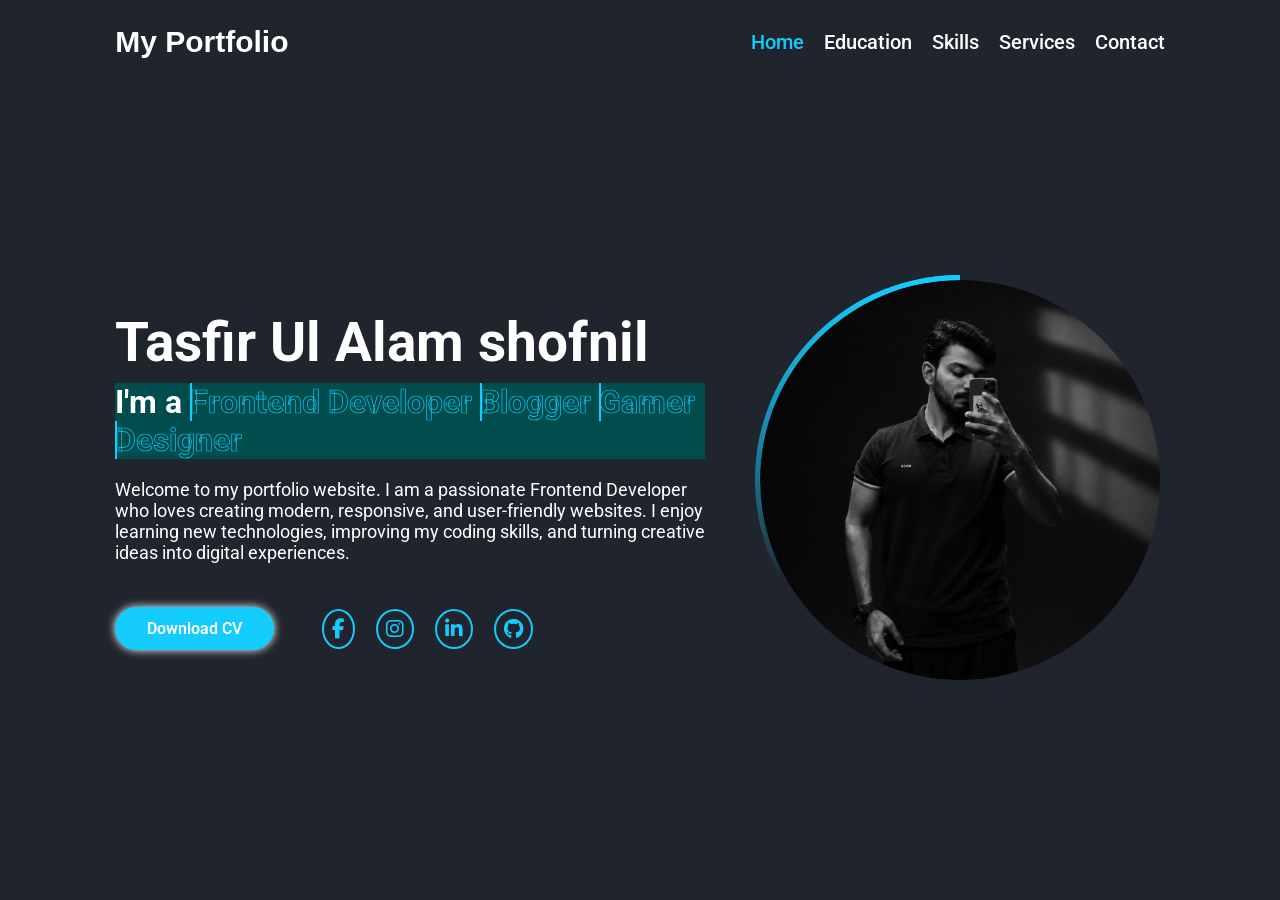
<file: portfolio/index.html>
<!DOCTYPE html>
<html lang="en">
<head>
    <meta charset="UTF-8">
    <meta name="viewport" content="width=device-width, initial-scale=1.0">
    <title>Portfolio</title>
    <link rel="stylesheet" href="style.css">
    <link rel="stylesheet" href="https://cdnjs.cloudflare.com/ajax/libs/font-awesome/6.5.0/css/all.min.css">

</head>
<body>
    <nav class="navbar">
        <a href="#" class="logo">My Portfolio</a>
        <ul>
            <li class="active"><a href="#">Home</a></li>
            <li><a href="#">Education</a></li>
            <li><a href="#">Skills</a></li>
            <li><a href="#">Services</a></li>
            <li><a href="#">Contact</a></li>
        </ul>
    </nav>

    <div class="bars-animation">
         <div class="bar" style="--i:6;"></div>
         <div class="bar" style="--i:5;"></div>
         <div class="bar" style="--i:4;"></div>
         <div class="bar" style="--i:3;"></div>
         <div class="bar" style="--i:2;"></div>
         <div class="bar" style="--i:1;"></div>
    </div>

    <section class="home">
        <div class="home-info">
            
        <h1>Tasfir Ul Alam shofnil</h1> <br>
        <h2> I'm a
            <span style="--i:4;" data-text="Frontend Developer">Frontend Developer</span>
            <span style="--i:3;" data-text="Blogger">Blogger </span>
            <span style="--i:2;" data-text="Gamer">Gamer </span>
            <span style="--i:1;" data-text="Designer">Designer </span>
           
        </h2>
        <br>
        <p>Welcome to my portfolio website. I am a passionate Frontend Developer who loves creating modern, responsive, and user-friendly websites. I enjoy learning new technologies, improving my coding skills, and turning creative ideas into digital experiences.</p>
        <br>
        <div class="btn-sci">
            <a href="#" class="btn">Download CV</a>
            <div class="sci">
            <a href="https://www.facebook.com"><i class="fa-brands fa-facebook-f"></i></a>
            <a href="https://www.instagram.com"><i class="fa-brands fa-instagram"></i></a>
            <a href="https://www.linkedin.com/in/tasfir-ul-alam-3467a3333/"><i class="fa-brands fa-linkedin-in"></i></a>
            <a href="https://github.com"><i class="fa-brands fa-github"></i></a>
        </div>
        </div>
        </div>
        <div class="home-img">
            <div class="img-box">
                <div class="img-item">
                    <img src="main.PNG" alt="image">
                </div>
            </div>
        </div>
    </section>
</body>
</html>
</file>
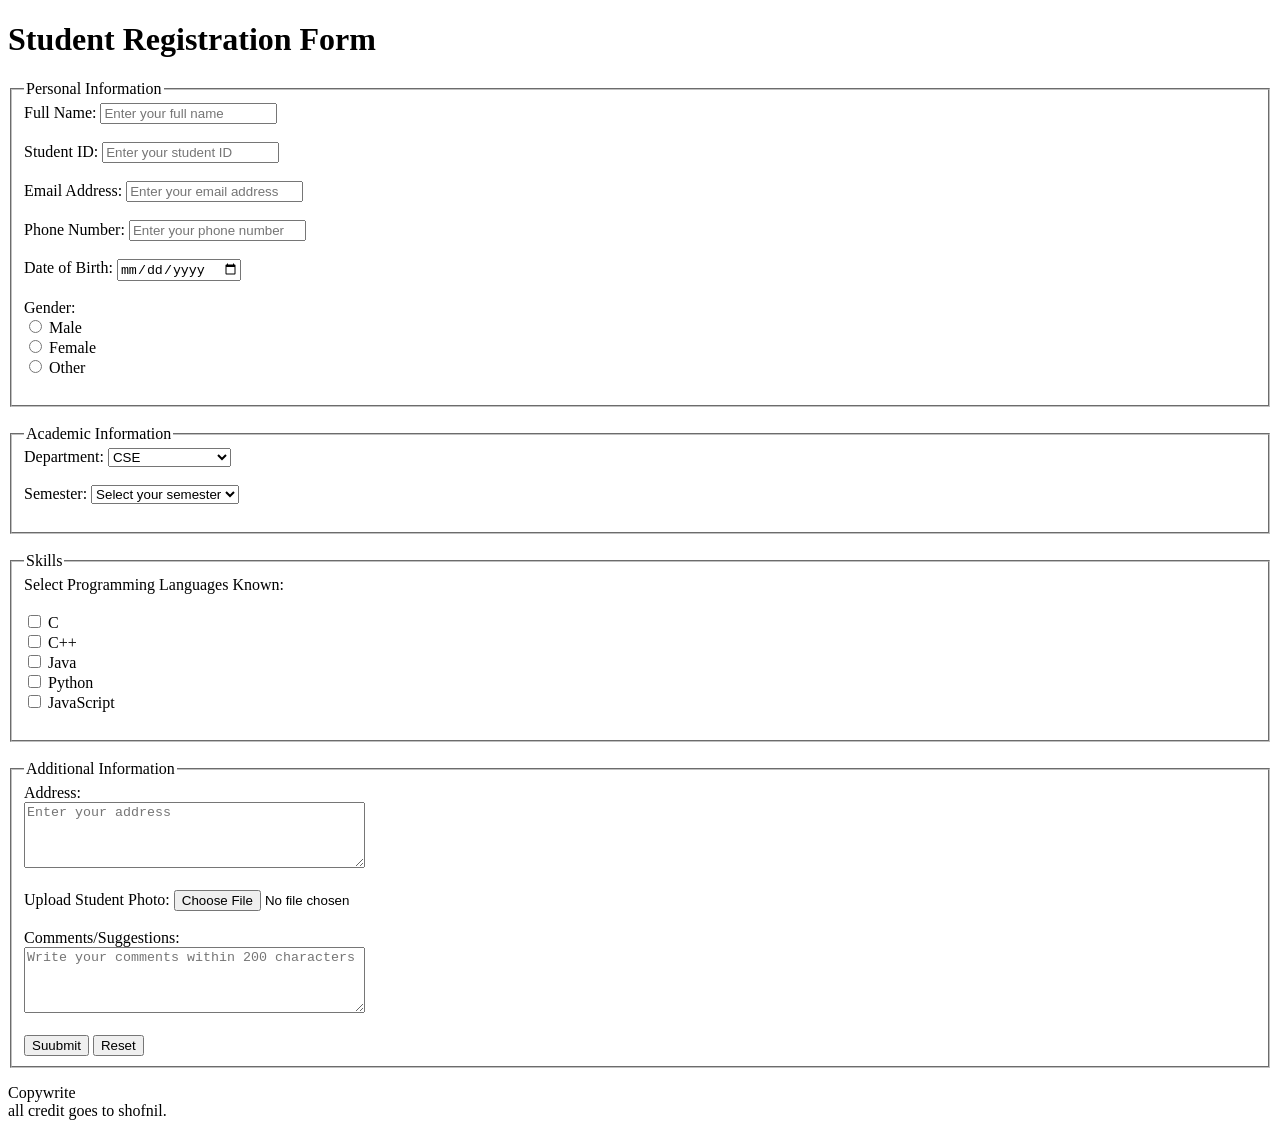
<file: lab/Lab3_task1.html>
<!DOCTYPE html>
<html lang="en">
<head>
    <meta charset="UTF-8">
    <meta name="viewport" content="width=device-width, initial-scale=1.0">
    <title> Student Registration Form </title>
</head>
<body>
    <header>
        <h1>Student Registration Form </h1>
    </header>
    <main>
        <form action="#" method="post">
            <fieldset>
            <legend>Personal Information</legend>
            <label for="fullname">Full Name:</label>
            <input type="text" name="fullname" id="fullname" placeholder="Enter your full name" required>
            <br><br>
            <label for="student_id">Student ID:</label>
            <input type="text" name="student_id" id="student_id" placeholder="Enter your student ID" required>
            <br><br>
            <label for="email">Email Address:</label>
            <input type="email" name="email" id="email" placeholder="Enter your email address" required>
            <br><br>
            <label for="phone">Phone Number:</label>
            <input type="tel" name="phone" id="phone" placeholder="Enter your phone number" required>
            <br><br>
            <label for="dob">Date of Birth:</label>
            <input type="date" name="dob" id="dob" required>
            <br><br>

            <label>Gender:</label>
            <br>

            <input type="radio" name="gender" id="male" value="Male" required>
            <label for="male">Male</label>
            <br>
            <input type="radio" name="gender" id="female" value="Female">
            <label for="female">Female</label>
            <br>
            <input type="radio" name="gender" id="other" value="Other">
            <label for="other">Other</label>
            <br><br>
            </fieldset>

            <br>

            <fieldset>
                <legend>Academic Information</legend>

                <label for="department">Department:</label>
                <select name="department" id="department" required>
                    <option value="CSE" selected>CSE</option>
                    <option value="EEE">EEE</option>
                    <option value="BBA">BBA</option>
                    <option value="English">English</option>
                    <option value="Civil Engineering">Civil Engineering</option>
                </select>
                <br><br>


                <label for="semester">Semester:</label>
                <select name="semester" id="semester" required>
                    <option value="">Select your semester</option>
                    <option value="1st Semester">1st Semester</option>
                    <option value="2nd Semester">2nd Semester</option>
                    <option value="3rd Semester">3rd Semester</option>
                    <option value="4th Semester">4th Semester</option>
                    <option value="5th Semester">5th Semester</option>
                    <option value="6th Semester">6th Semester</option>
                    <option value="7th Semester">7th Semester</option>
                    <option value="8th Semester">8th Semester</option>
                </select>
                <br><br>

            </fieldset>
            <br>
            <fieldset>
                <legend>Skills</legend>
                <label>Select Programming Languages Known: </label>
                <br><br>
                <input type="checkbox" name="language" id="c" value="C">
                <label for="c">C</label>
                <br>
                <input type="checkbox" name="language" id="cpp" value="C++">
                <label for="cpp">C++</label>
                <br>
                <input type="checkbox" name="language" id="java" value="Java">
                <label for="java">Java</label>
                <br>
                <input type="checkbox" name="language" id="python" value="Python">
                <label for="python">Python</label>
                <br>
                <input type="checkbox" name="language" id="javascript" value="JavaScript">
                <label for="javascript">JavaScript</label>
                <br><br>


            </fieldset>


            <br>
            <fieldset>
                <legend>Additional Information</legend>
                <label for="address">Address:</label>
                <br>
                <textarea name="address" id="address" rows="4" cols="40" placeholder="Enter your address" required></textarea>
            
                <br><br>
                <label for="photo">Upload Student Photo:</label>
                <input type="file" name="photo" id="photo" accept="image/*" required>
                <br><br>

                <label for="comments">Comments/Suggestions:</label>
                <br>
                <textarea name="comments" id="comments" rows="4" cols="40" maxlength="200" placeholder="Write your comments within 200 characters"></textarea>
                <br><br>
                <input type="submit" value="Suubmit">
                <input type="reset" value="Reset">


            </fieldset>




        </form>
    </main>

    <footer>
        <p>Copywrite  <br>
        all credit goes to shofnil.
        </p>
    </footer>
</body>
</html>
</file>
<file: portfolio/style.css>
@import url('https://fonts.googleapis.com/css2?family=Roboto:wght@400;700&display=swap');
*{
    margin: 0;
    padding: 0;
    box-sizing: border-box;
    font-family: 'Roboto', sans-serif;
}
a{
    color: #ffffff;
    text-decoration: none;
}
.navbar{
    position: fixed;
    top: 0;
    left: 0;
    width: 100%;
    padding: 25px 9%;
    display: flex;
    justify-content: space-between;
    align-items: center;
    z-index: 999; 
    visibility: hidden;
    opacity: 0;
    animation: show-content 1.5s linear forwards;
    animation-delay: 1.2s;
}
@keyframes show-content {
    100%{
        visibility: visible;
        opacity: 1;
    }
    
}


.navbar ul{
    display: flex;
    list-style: none;
    margin-left: 20px;
    gap: 20px;
}

.navbar ul li a{
    color: white;
    font-size: 20px;
    font-weight: 500;
    transition: 0.5s ease;
}

.navbar .logo{
    color: white;
    font-size: 30px;
    font-weight: 700;
    font-family:Verdana, Geneva, Tahoma, sans-serif;
}

.navbar ul li a:hover,
.navbar ul li.active a{
    color: rgb(21, 204, 254);
}

.home{
    
    display: flex;
    align-items: center;
    height: 100vh;
    padding: 60px 9% 0;
    gap: 50px;
    color: white;
    visibility: hidden;
    opacity: 0;
    animation: show-content 1.5s linear forwards;
    animation-delay: 1.3s;

}
.home-info h1{
    font-size: 55px;
}
.home-info h2{
    display: inline-block;
    font-size: 32px;
    margin-top: -10px;
    background-color: rgb(1, 76, 76);
}
.home-info h2 span{
    position: relative;
    display: inline-block;
    color: transparent;
    -webkit-text-stroke: .7px  rgb(21, 204, 254);
    animation: display-text 16s linear infinite;
    animation-delay: calc(-4s*var(--i));
}

@keyframes display-text {
    25%,100%{
        display: none;

    }
}

.home-info h2 span::before{
    content: attr(data-text);
    position: absolute;
    width: 0;
    border-right: 2px solid rgb(21, 204, 254);
    color: rgb(21, 204, 254);
    white-space: nowrap;
    overflow: hidden;
    animation: fill-text 4s linear infinite;
}

@keyframes fill-text {
    10%,100%{
        width: 0;
    }
    70%,00%{
        width: 100%;
    }
}

.home-info p{
    font-size: 18px;
    margin: 20px 0 25px;
    
}
.home-info .btn-sci{
    display: flex;
    align-items: center;
    gap: 20px;
}
.btn{
    display: inline-block;
    padding: 10px 30px;
    background: rgb(21, 204, 254); 
    border: 2px solid rgb(21, 204, 254);
    border-radius: 30px;
    box-shadow: 0 0 10px;
    font-size: 16px;
    color: white;
    font-weight: 600;
    transition: 0.5s ease; 

}
.btn:hover{
    background: transparent;
    color: rgb(21, 204, 254);
    box-shadow: 0 0 10px rgb(21, 204, 254);
}

.home-info .btn-sci .sci{
    margin-left: 20px;
    font-size: 20px;
    color: white;
    transition: 0.5s ease;
}
.home-info .btn-sci .sci a{
    display: inline-flex;
    padding: 8px;
    border: 2px solid rgb(21, 204, 254);
    border-radius: 50%;
    font-size: 20px;
    color: rgb(21, 204, 254);
    margin: 0 8px;
    transition: 0.5s ease;
}
.home-info .btn-sci .sci a:hover{
    background: rgb(21, 204, 254);
    color: rgb(0, 0, 0);
    box-shadow: 0 0 10px rgb(21, 204, 254);
}
.home-img .img-box{
    position: relative; 
    width: 32vw;
    height:32vw;
    padding: 5px;
    border-radius: 50%;
    display: flex;
    justify-content: center;
    align-items: center;
    overflow: hidden;
}

.home-img .img-box::before,
.home-img .img-box::after{
    content: '';
    position: absolute;
    width: 500px;
    height: 500px;
    background: conic-gradient(transparent, transparent, transparent, rgb(21, 204, 254));
    transform: rotate(0deg);
    animation: rotate-border 8s linear infinite;
}
.home-img .img-box::after{
    animation-delay: -4s;
}
@keyframes rotate-border {
    100%{
        transform: rotate(360deg);
    }
}

.home-img .img-box .img-item{
    width: 100%;
    height: 100%;
    background: transparent;
    border-radius: 50%;
    display: flex;
    justify-content: center;
    align-items: center;
    overflow: hidden; 
    z-index: 1;
}

.home-img .img-box .img-item img{
    width: 100%;
    height: 100%;
    object-fit: cover;
    border-radius: 50%;
    mix-blend-mode: lighten;
}

.bars-animation{
    position: fixed; 
    top: 0;
    left: 0;
    width: 100%;
    height: 100%;
    display: flex;
    z-index: -1;
    pointer-events: none; 
}
.bars-animation .bar{
    width: 100%;
    height: 100%;
    background: #1f242d;
    
    transform: translateY(-100%);

    animation: show-bars .5s ease-in-out forwards;
    animation-delay: calc(.1s*var(--i));
}
@keyframes show-bars {
    100%{
        transform: translateY(0%);
    }
}
</file>
